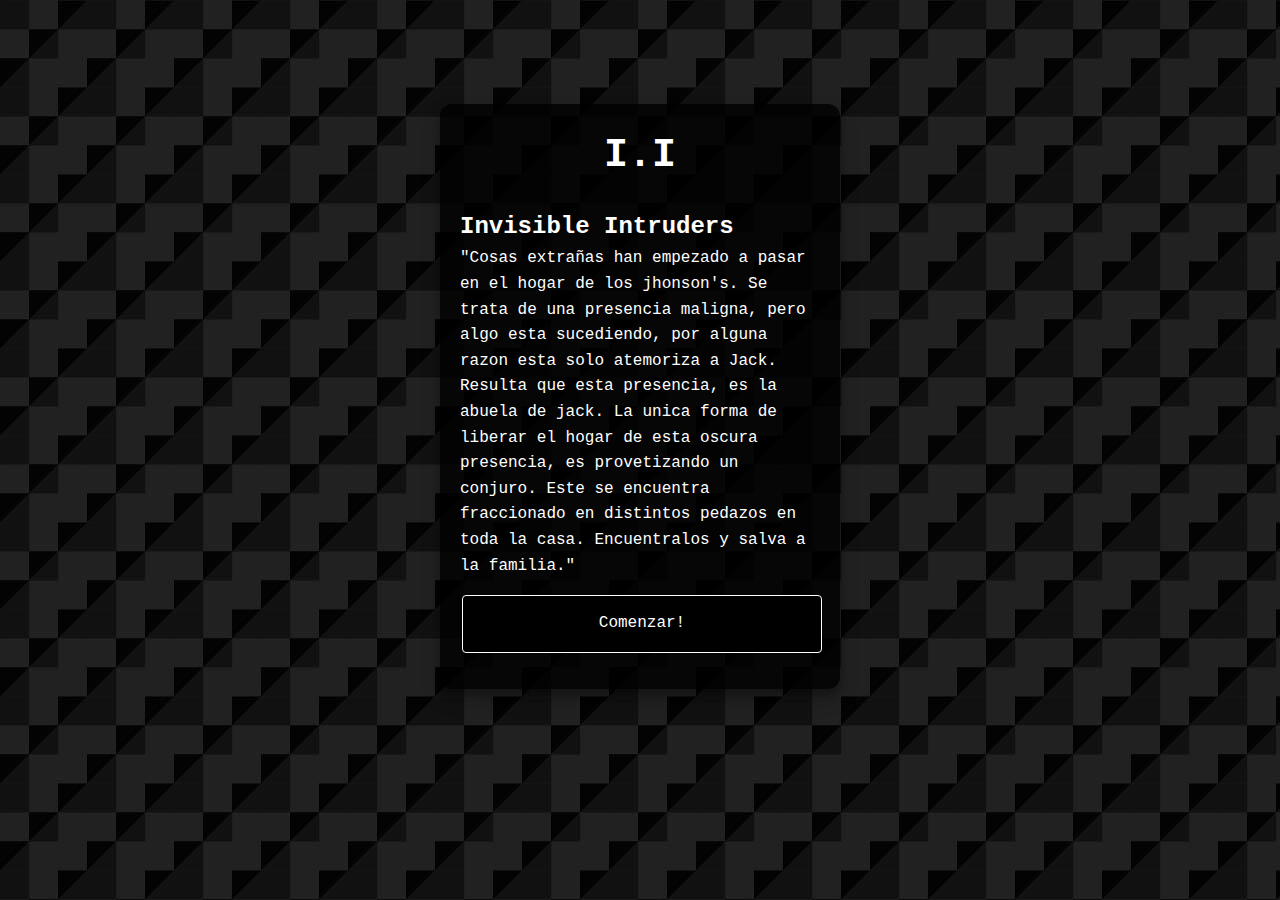
<file: index.html>
<!DOCTYPE html>
<html lang="en">
<head>
    <meta charset="UTF-8">
    <meta name="viewport" content="width=device-width, initial-scale=1.0">
    <title>Document</title>
    <link rel="stylesheet" href="styles.css">
</head>
<body>
    <div class="card">
        <div class="card-body">
            <h1 class="card-title">I.I</h1>
            <h2 class="card-subtitle">Invisible Intruders</h2>
            <div class="card-text">
                <p>
                    "Cosas extrañas han empezado a pasar en el hogar de los jhonson's. Se trata de una presencia maligna, pero algo esta sucediendo, por alguna razon esta solo atemoriza a Jack. Resulta que esta presencia, es la abuela de jack. La unica forma de liberar el hogar de esta oscura presencia, es provetizando un conjuro. Este se encuentra fraccionado en distintos pedazos en toda la casa. Encuentralos y salva a la familia."
                </p>
            </div>
            <a href="./level1.html" class="btn btn-primary">Comenzar!</a>
        </div>
    </div>
</body>
</html>
</file>
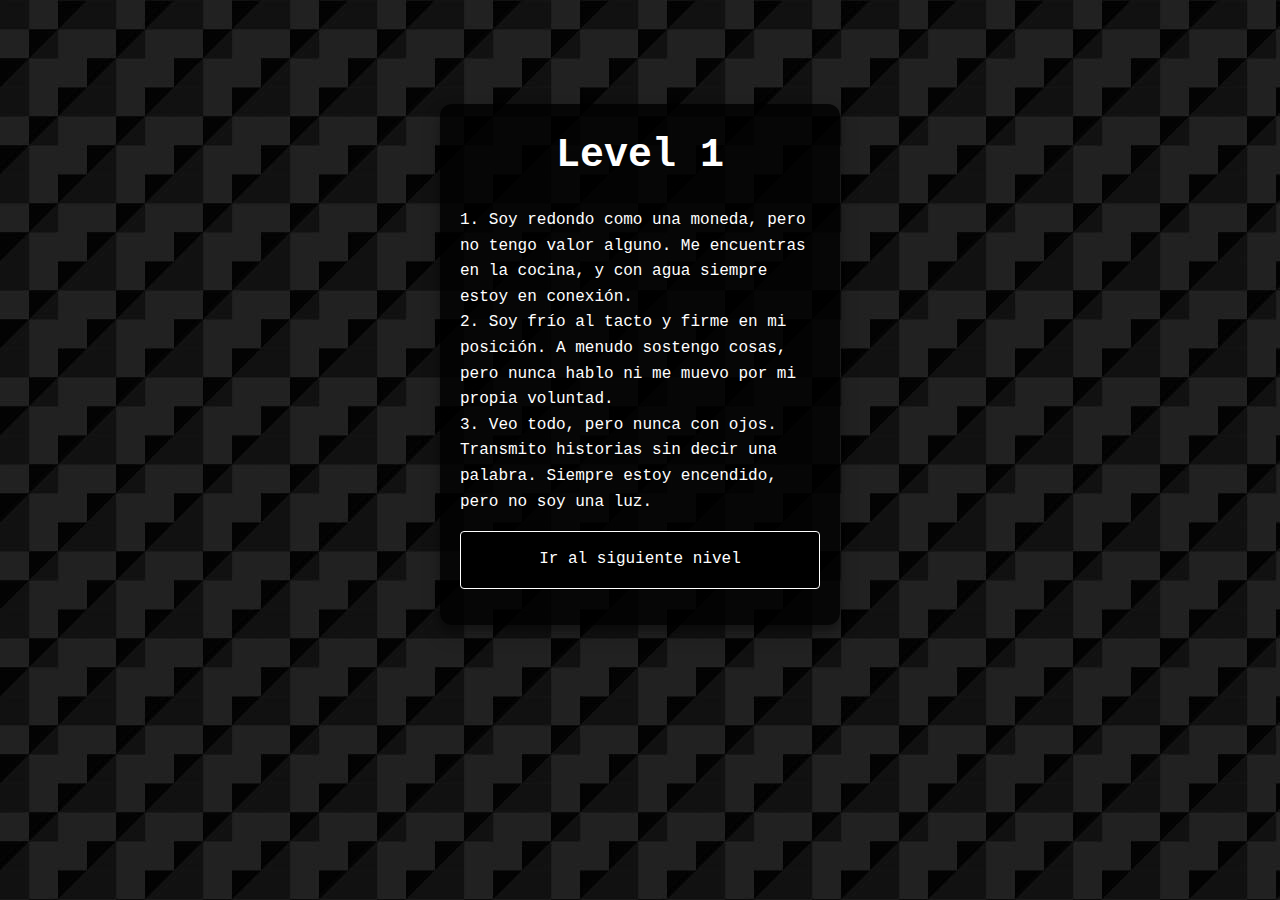
<file: level1.html>
<!DOCTYPE html>
<html lang="en">
<head>
    <meta charset="UTF-8">
    <meta name="viewport" content="width=device-width, initial-scale=1.0">
    <title>Document</title>
    <link rel="stylesheet" href="styles.css">

</head>
<body>
    <div class="card">
        <h5 class="card-title">Level 1</h5>
        <ul class="card-list">
            <li>1.    Soy redondo como una moneda, pero no tengo valor alguno. Me encuentras en la cocina, y con agua siempre estoy en conexión.</li>
            <li>2.    Soy frío al tacto y firme en mi posición. A menudo sostengo cosas, pero nunca hablo ni me muevo por mi propia voluntad.</li>
            <li>3.    Veo todo, pero nunca con ojos. Transmito historias sin decir una palabra. Siempre estoy encendido, pero no soy una luz.</li>
        </ul>
        <a href="./level2.html" class="btn btn-primary">Ir al siguiente nivel</a>
    </div>
</body>
</html>
</file>
<file: styles.css>
* {
  padding: 0;
  margin: 0;
  -webkit-box-sizing: border-box;
          box-sizing: border-box;
}

html {
  font-size: 62.5%;
  font-family: "Courier New", Courier, monospace;
}

body {
  background-image: url(./assets/fondo\ inicio.jpg);
  color: #ffffff;
  font-size: 1.6rem;
  line-height: 1.6;
  width: 100%;
  height: 100vh;
  padding: 4px;
}

.card {
  background-color: rgba(0, 0, 0, 0.8);
  border-radius: 12px;
  -webkit-box-shadow: 0 10px 20px rgba(0, 0, 0, 0.19), 0 6px 6px rgba(0, 0, 0, 0.23);
          box-shadow: 0 10px 20px rgba(0, 0, 0, 0.19), 0 6px 6px rgba(0, 0, 0, 0.23);
  padding: 20px;
  width: 400px;
  margin: 0 auto;
  margin-top: 100px;
  margin-bottom: 100px;
  display: -webkit-box;
  display: -ms-flexbox;
  display: flex;
  -webkit-box-orient: vertical;
  -webkit-box-direction: normal;
      -ms-flex-direction: column;
          flex-direction: column;
  -webkit-box-align: center;
      -ms-flex-align: center;
          align-items: center;
  -webkit-box-pack: center;
      -ms-flex-pack: center;
          justify-content: center;
}
.card-title {
  font-size: 4rem;
  font-weight: 900;
  margin-bottom: 20px;
  text-align: center;
}
.card-list {
  list-style-type: none;
  padding: 0;
  margin: 0;
}

.btn {
  background-color: #000000;
  border: solid 1px white;
  border-radius: 4px;
  color: #ffffff;
  padding: 15px 32px;
  text-align: center;
  text-decoration: none;
  display: inline-block;
  font-size: 16px;
  width: 100%;
  margin: 16px 2px;
  cursor: pointer;
  -webkit-transition: 0.3s ease all;
  transition: 0.3s ease all;
}
.btn:hover {
  background-color: #ffffff;
  color: #000000;
}
</file>
